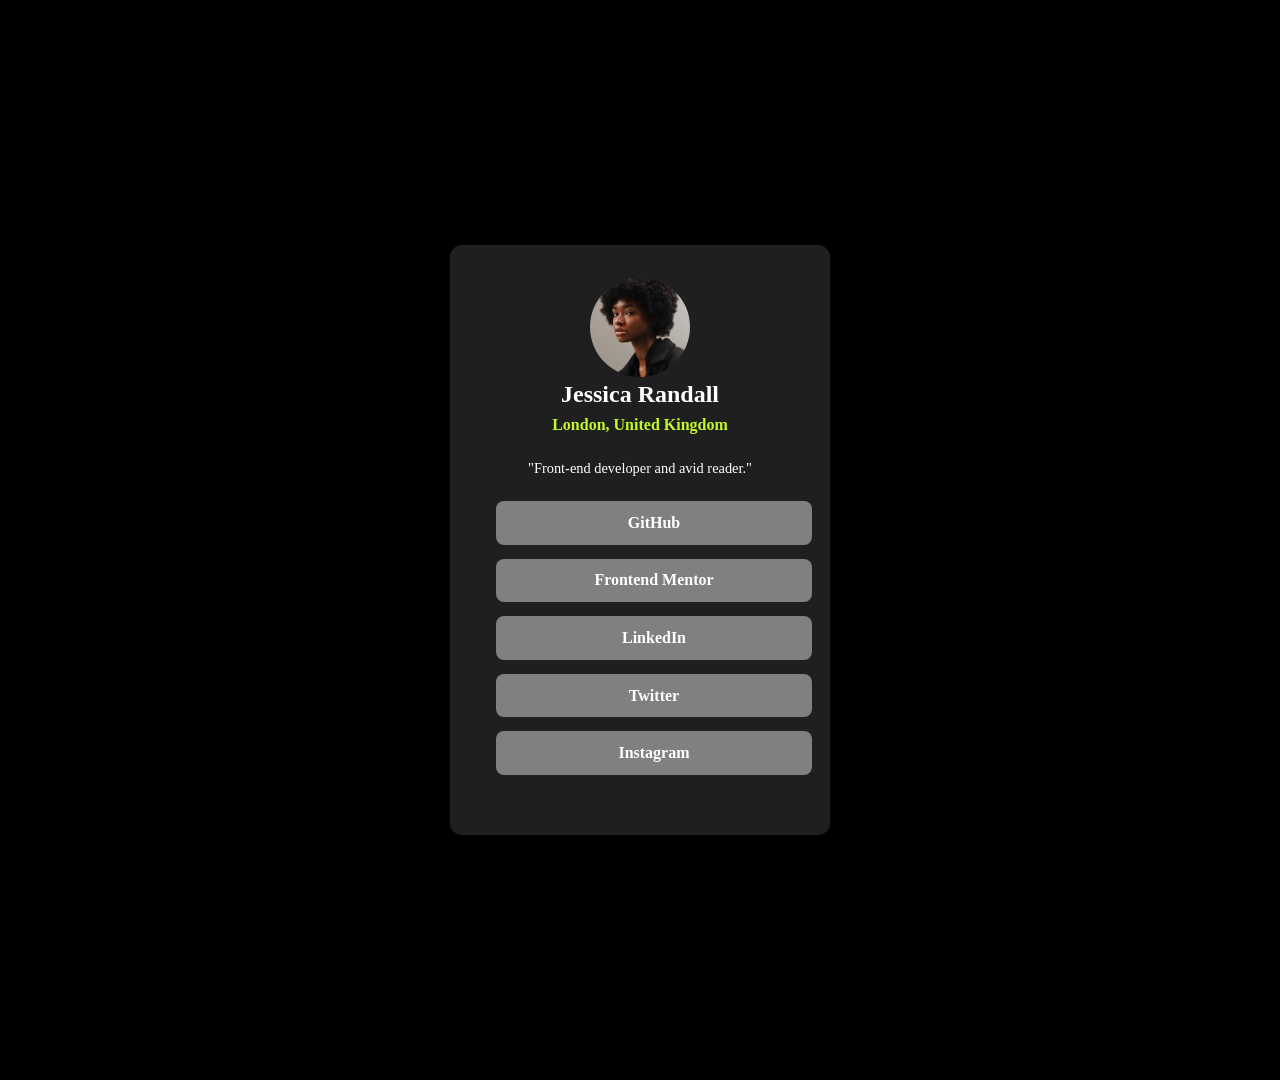
<file: index.html>
<!DOCTYPE html>
<html lang="en">
<head>
  <meta charset="UTF-8">
  <meta name="viewport" content="width=device-width, initial-scale=1.0">
  <title>Jessica Randall Profile</title>
  <link rel="stylesheet" href="index.css">
</head>
<body>
  <div class="card">
    <img src="./avatar-jessica.jpeg" alt="Jessica Randall" class="profile-img" />
    <h1>Jessica Randall</h1>
    <p class="location">London, United Kingdom</p><br>
    <p class="bio">"Front-end developer and avid reader."</p>

    <div class="links">
      <a href="#" class="btn highlight">GitHub</a>
      <a href="#" class="btn">Frontend Mentor</a>
      <a href="#" class="btn">LinkedIn</a>
      <a href="#" class="btn">Twitter</a>
      <a href="#" class="btn">Instagram</a>
    </div>
  </div>
</body>
</html>
</file>
<file: index.css>
* {
    padding: 0px;
    margin: 0px;
    box-sizing: border-box;
}


body {
  background-color: black;
  color: white;
  display: flex;
  justify-content: center;
  align-items: center;
  height: 120vh;
 
}

.card {
  background-color:hsl(0, 0%, 12%);
  padding: 2rem;
  border-radius: 12px;
  text-align: center;
  width: 380px;
  height: 590px;
   
}

.profile-img {
  width: 100px;
  height: 100px;
  border-radius: 50%;
}

h1 {
  font-size: 1.5rem;
}

.location {
  color: hsl(75, 94%, 57%);
  margin: 0.5rem ;
  font-weight: bold;

  }

.bio {
  font-size: 0.9rem;
  margin-bottom: 1.5rem;
  color: white;
}

.links .btn {
  display: block;
  width: 100%;
  padding: 0.80rem;
  margin: 0.4rem ;
  background-color: grey;
  color: white;
  border-radius: 8px;
  cursor: pointer;
  font-weight: bold;
  text-decoration: none;
  margin: 14px;
}

.links .btn:hover {
  background-color: hsl(75, 94%, 57%);
  color: black;
}

.links .btn.highlight {
  background-color:gray;
  color: white;
  font-weight: bold;
}

.links .btn.highlight:hover {
  background-color: hsl(75, 94%, 57%);
  color: black;
}
</file>
<file: avatar.css>
* {
    padding: 0px;
    margin: 0px;
    box-sizing: border-box;
}


body {
  background-color: black;
  color: white;
  display: flex;
  justify-content: center;
  align-items: center;
  height: 120vh;
 
}

.card {
  background-color:hsl(0, 0%, 12%);
  padding: 2rem;
  border-radius: 12px;
  text-align: center;
  width: 380px;
  height: 590px;
   
}

.profile-img {
  width: 100px;
  height: 100px;
  border-radius: 50%;
}

h1 {
  font-size: 1.5rem;
}

.location {
  color: hsl(75, 94%, 57%);
  margin: 0.5rem ;
  font-weight: bold;

  }

.bio {
  font-size: 0.9rem;
  margin-bottom: 1.5rem;
  color: white;
}

.links .btn {
  display: block;
  width: 100%;
  padding: 0.80rem;
  margin: 0.4rem ;
  background-color: grey;
  color: white;
  border-radius: 8px;
  cursor: pointer;
  font-weight: bold;
  text-decoration: none;
  margin: 14px;
}

.links .btn:hover {
  background-color: hsl(75, 94%, 57%);
  color: black;
}

.links .btn.highlight {
  background-color:gray;
  color: white;
  font-weight: bold;
}

.links .btn.highlight:hover {
  background-color: hsl(75, 94%, 57%);
  color: black;
}
</file>
